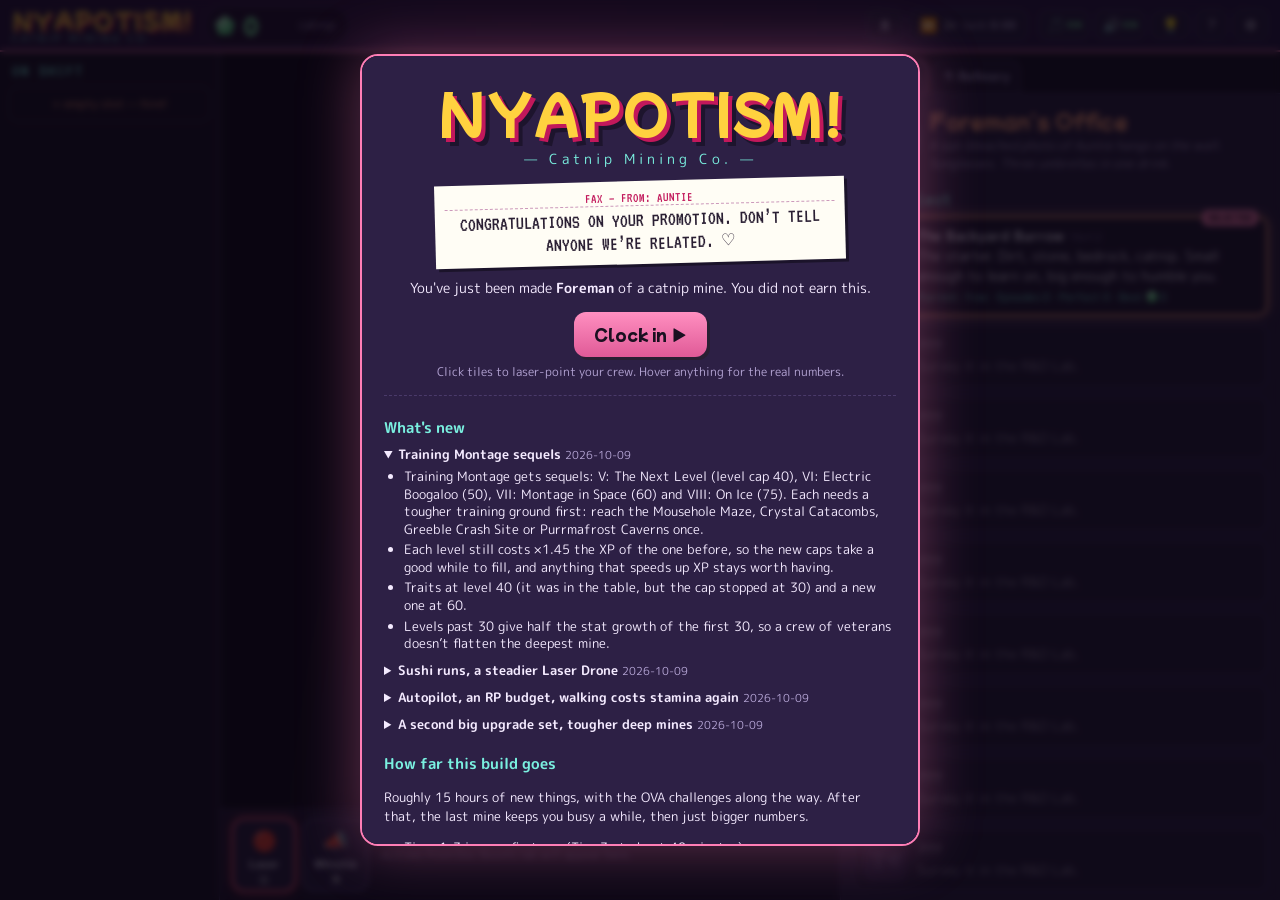
<file: index.html>
<!doctype html>
<html lang="en">
<head>
<meta charset="utf-8">
<meta name="viewport" content="width=device-width, initial-scale=1">
<title>NYAPOTISM! — Catnip Mining Co.</title>
<meta name="description" content="An 80s-anime idle game about catgirls who mine catnip. Mostly. Laser-point your crew, hire weirdos, and dig deeper.">
<!-- link previews (Discord, Bluesky, Twitter...): image URLs must be absolute -->
<meta property="og:type" content="website">
<meta property="og:site_name" content="NYAPOTISM!">
<meta property="og:title" content="NYAPOTISM! — Catnip Mining Co.">
<meta property="og:description" content="An 80s-anime idle game about catgirls who mine catnip. Mostly. Laser-point your crew, hire weirdos, and dig deeper.">
<meta property="og:url" content="https://varkarrus.github.io/NYAPOTISM/">
<meta property="og:image" content="https://varkarrus.github.io/NYAPOTISM/img/og.png">
<meta property="og:image:width" content="1200">
<meta property="og:image:height" content="630">
<meta property="og:image:alt" content="Three catgirls in hard hats in a pixel-art catnip mine, under the NYAPOTISM! logo">
<meta name="twitter:card" content="summary_large_image">
<meta name="theme-color" content="#ff7eb6">
<link rel="preconnect" href="https://fonts.googleapis.com">
<link rel="preconnect" href="https://fonts.gstatic.com" crossorigin>
<link href="https://fonts.googleapis.com/css2?family=M+PLUS+Rounded+1c:wght@400;700;800&family=Mochiy+Pop+One&family=VT323&display=swap" rel="stylesheet">
<link rel="stylesheet" href="css/style.css">
<link rel="icon" href="data:image/svg+xml,%3Csvg xmlns='http://www.w3.org/2000/svg' viewBox='0 0 32 32'%3E%3Cpath d='M6 12 L9 3 L14 9 L18 9 L23 3 L26 12 Q30 28 16 29 Q2 28 6 12Z' fill='%23ff9e7a'/%3E%3Ccircle cx='12' cy='17' r='2' fill='%232a1f33'/%3E%3Ccircle cx='20' cy='17' r='2' fill='%232a1f33'/%3E%3C/svg%3E">
</head>
<body>
<div id="app">
  <header id="top">
    <div class="logo"><span>NYAPOTISM!</span><small>Catnip Mining Co.</small></div>
    <div class="res" id="resCatnip" data-tip="catnip"><i class="nip big"></i><b id="catnip">0</b><span>catnip</span></div>
    <div class="res milk" id="resMilk" hidden data-tip="milk"><span class="yi">🥛</span><b id="milk">0</b><span>milk</span></div>
    <div class="res milk" id="resSushi" hidden data-tip="sushi"><span class="yi">🍣</span><b id="sushi">0</b><span>sushi</span></div>
    <div class="res milk" id="resCheese" hidden data-tip="cheese"><span class="yi">🧀</span><b id="cheese">0</b><span>cheese</span></div>
    <div class="res milk" id="resGreebles" hidden data-tip="greebles"><span class="yi">👾</span><b id="greebles">0</b><span>greebles</span></div>
    <div class="res yarn" id="resYarn" hidden data-tip="loom:km_catnip"><span class="yi">🧶</span><b id="yarn">0</b><span>yarn</span></div>
    <div class="ep" id="epTitle"></div>
    <div class="ctrl">
      <button id="btnPause" data-act="pause" title="Pause [Space]">⏸</button>
      <button id="btnFF" data-act="ff" data-tip="bank">⏩ <small>2×</small><span class="bk">bank <b id="bank">0:00</b></span></button>
      <span id="devSpeeds"></span>
      <button id="btnMusic" class="snd" data-act="cycle:music" data-tip="snd:music"></button>
      <button id="btnSfx" class="snd" data-act="cycle:sfx" data-tip="snd:sfx"></button>
      <a class="btnlink" href="https://github.com/varkarrus/NYAPOTISM/issues" target="_blank" rel="noopener" title="Suggestions &amp; bug reports">💡</a>
      <button data-act="help" title="How to play">?</button>
      <button data-act="settings" title="Settings">⚙</button>
    </div>
  </header>
  <aside id="crew">
    <div class="rail-h">ON SHIFT</div>
    <div id="crewList"></div>
  </aside>
  <main id="stage">
    <div id="hud"></div>
    <div id="mineWrap">
      <canvas id="mine"></canvas>
      <div id="overlay"></div>
      <div id="banner"></div>
      <div id="traitPop"></div>
      <div id="eyePip" title="Eyecatch! (click to skip)"><canvas width="640" height="360"></canvas><div class="eye-tag">EYECATCH</div></div>
    </div>
    <div id="toolbar">
      <div id="toolBtns"></div>
      <div id="actives"></div>
    </div>
  </main>
  <section id="hq">
    <nav id="tabs"></nav>
    <div id="panel"></div>
  </section>
</div>
<div id="novel"></div>
<div id="toasts"></div>
<div id="faxTray"></div>
<div id="tip"></div>
<div id="modal" hidden></div>

<script src="js/core/util.js"></script>
<script src="js/data/tiers.js"></script>
<script src="js/data/traits.js"></script>
<script src="js/data/content.js"></script>
<script src="js/data/upgrades.js"></script>
<script src="js/data/faxes.js"></script>
<script src="js/data/loom.js"></script>
<script src="js/data/events.js"></script>
<script src="js/data/ovas.js"></script>
<script src="js/sim/minegen.js"></script>
<script src="js/sim/catgirl.js"></script>
<script src="js/sim/episode.js"></script>
<script src="js/sim/mice.js"></script>
<script src="js/sim/greebles.js"></script>
<script src="js/sim/ice.js"></script>
<script src="js/sim/game.js"></script>
<script src="js/sim/bot.js"></script>
<script src="js/render/sprites.js"></script>
<script src="js/render/mineview.js"></script>
<script src="js/render/eyecatch.js"></script>
<script src="js/audio.js"></script>
<script src="js/ui/panels.js"></script>
<script src="js/ui/ui.js"></script>
<script src="js/ui/changelog.js"></script>
<script src="js/ui/devtools.js"></script>
<script src="js/build.js"></script>
<script src="js/main.js"></script>
</body>
</html>
</file>
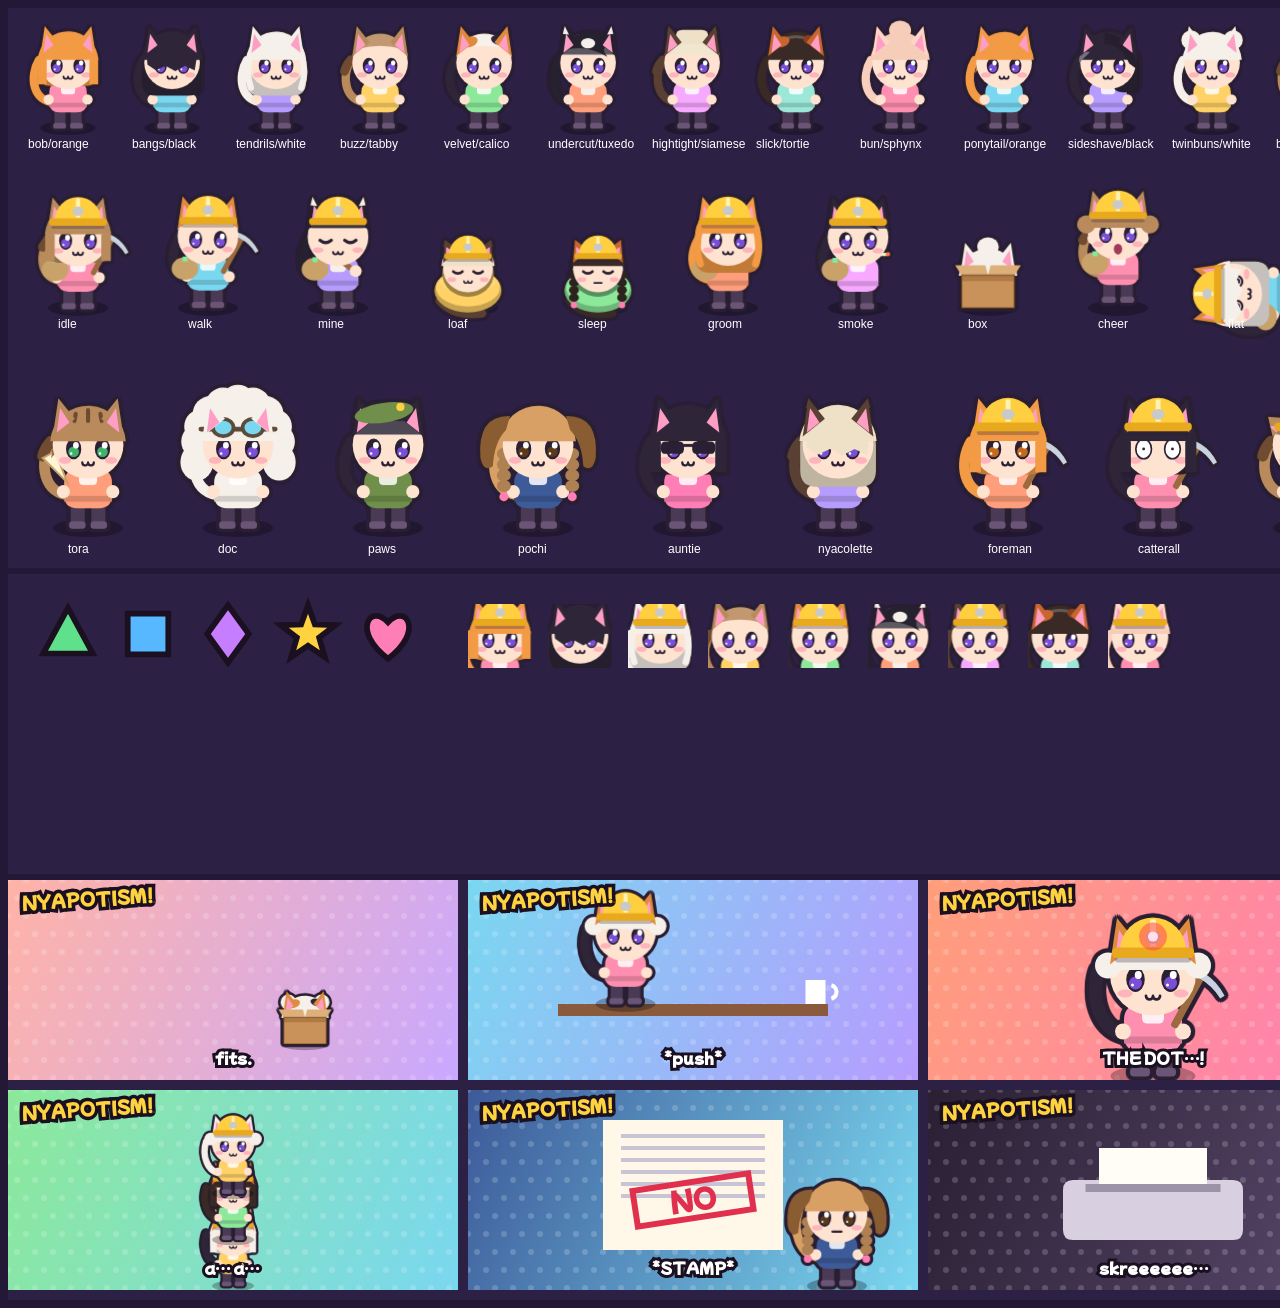
<file: tools/spritetest.html>
<!doctype html>
<html><head><meta charset="utf-8"><title>Sprite test</title>
<link href="https://fonts.googleapis.com/css2?family=M+PLUS+Rounded+1c:wght@400;700;800&family=Mochiy+Pop+One&family=VT323&display=swap" rel="stylesheet">
<style>body{background:#231836;color:#fff;font-family:sans-serif;margin:8px} canvas{background:#2d2045;display:block;margin:6px 0}</style></head>
<body>
<canvas id="a" width="1400" height="560"></canvas>
<canvas id="b" width="1400" height="300"></canvas>
<canvas id="c" width="1400" height="420"></canvas>
<script src="../js/core/util.js"></script><script src="../js/data/tiers.js"></script><script src="../js/data/traits.js"></script>
<script src="../js/data/content.js"></script><script src="../js/render/sprites.js"></script><script src="../js/render/eyecatch.js"></script>
<script>
const mode = new URLSearchParams(location.search).get('m') || 'all';
const a = document.getElementById('a').getContext('2d');
const hairs = ['bob','bangs','tendrils','buzz','velvet','undercut','hightight','slick','bun','ponytail','sideshave','twinbuns','braids'];
const furs = NYA.FUR_KEYS;
hairs.forEach((h,k)=>{ NYA.drawCatgirl(a, 60+k*104, 120, 110, {fur: furs[k%furs.length], hair:h, outfit: NYA.OUTFITS[k%8], hat:false}, {anim:'idle', t:0}); a.fillStyle='#fff'; a.font='12px sans-serif'; a.fillText(h+'/'+furs[k%furs.length], 20+k*104, 140); });
const poses = ['idle','walk','mine','loaf','sleep','groom','smoke','box','cheer','flat'];
poses.forEach((p,k)=>{ NYA.drawCatgirl(a, 70+k*130, 300, 120, {fur: furs[(k+3)%8], hair: hairs[(k*3)%13], outfit: NYA.OUTFITS[k%8], hat:true}, {anim:p, t:0.3, swing: p==='mine'?0.7:0, bag:2}); a.fillStyle='#fff'; a.fillText(p, 50+k*130, 320); });
['tora','doc','paws','pochi','auntie','nyacolette'].forEach((n,k)=>{ NYA.drawCatgirl(a, 80+k*150, 520, 140, NYA.npcLook(n), {anim:'idle', t:0, noPick:true}); a.fillStyle='#fff'; a.fillText(n, 60+k*150, 545); });
NYA.drawCatgirl(a, 1000, 520, 140, NYA.foremanLook, {anim:'idle', t:0}); a.fillText('foreman', 980, 545);
NYA.drawCatgirl(a, 1150, 520, 140, {fur:'black',hair:'bob',outfit:'#ff8fb1',hat:true}, {anim:'idle', t:0, eyes:'pin', mouth:'none'}); a.fillText('catterall', 1130, 545);
NYA.drawCatgirl(a, 1300, 520, 140, {fur:'tabby',hair:'undercut',outfit:'#7ad7f0',hat:true}, {anim:'walk', t:0, droop:1, eyes:'half', mouth:'flat'}); a.fillText('flopped', 1280, 545);
const b = document.getElementById('b').getContext('2d');
[1,2,3,4,5].forEach((q,k)=>{ const qi=NYA.qInfo(q); NYA.drawOreShape(b, qi.shape, 60+k*80, 60, 26, qi.color, '#1a1020'); });
// portrait
furs.forEach((f,k)=>{ const p = NYA.portrait('t'+k, {fur:f, hair:hairs[k], outfit:NYA.OUTFITS[k], hat:k%2===0}, 64); b.drawImage(p, 460+k*80, 30, 64, 64); });
const c = document.getElementById('c').getContext('2d');
const ids = NYA.EYECATCHERS.map(e=>e.id);
let fr = 0;
function eye(){ c.clearRect(0,0,1400,420); ids.slice(0,6).forEach((id,k)=>{ c.save(); c.translate((k%3)*460, Math.floor(k/3)*210); c.beginPath(); c.rect(0,0,450,200); c.clip(); NYA.drawEyecatch(c, 450, 200, id, fr%3, performance.now()/1000, {fur:'calico',hair:'twinbuns',outfit:'#ff8fb1',hat:true}); c.restore(); }); }
eye(); setInterval(()=>{fr++; eye();}, 1500);
</script></body></html>
</file>
<file: css/style.css>
/* NYAPOTISM! — 80s anime sunset palette: pastel pinks, teal, lavender, neon accents. */
:root {
  --railw: 220px; --hqw: 440px;
  --bg: #120b1c; --bg2: #1b1229; --panel: #231836; --panel2: #2d2045; --panel3: #382858;
  --line: #4a3a6a; --text: #f4eaff; --muted: #b3a3d3; --dim: #7d6c9e;
  --pink: #ff7eb6; --peach: #ff9e7a; --teal: #7af0e0; --lav: #b69cff; --gold: #ffd23f; --green: #7af0a0; --red: #ff5c7a; --blue: #57b8ff;
  --r: 10px;
  --disp: "Mochiy Pop One", "M PLUS Rounded 1c", system-ui, sans-serif;
  --body: "M PLUS Rounded 1c", system-ui, sans-serif;
  --dot: "VT323", ui-monospace, monospace;
}
* { box-sizing: border-box; }
[hidden] { display: none !important; }
html, body { margin: 0; height: 100%; background: var(--bg); color: var(--text); font-family: var(--body); font-size: 14px; overflow: hidden; }
button { font-family: inherit; color: inherit; cursor: pointer; }
kbd { font-family: var(--dot); font-size: 13px; background: rgba(255,255,255,.12); border-radius: 4px; padding: 0 4px; }
.nip { display: inline-block; width: 12px; height: 12px; vertical-align: -1px; margin-right: 2px;
  background: radial-gradient(circle at 35% 35%, #c8ffd9, #5fe08a 55%, #2f8f55); clip-path: polygon(50% 0, 100% 40%, 82% 100%, 18% 100%, 0 40%); }
.nip.big { width: 20px; height: 20px; }

#app { display: grid; height: 100vh; grid-template-columns: var(--railw) minmax(0, 1fr) var(--hqw); grid-template-rows: 52px minmax(0, 1fr);
  grid-template-areas: "top top top" "crew stage hq"; }

/* ---------- top bar ---------- */
#top { grid-area: top; display: flex; align-items: center; gap: 14px; padding: 0 12px;
  background: linear-gradient(90deg, #2a1640, #3a1a4a 40%, #2a1a48); border-bottom: 2px solid var(--pink); box-shadow: 0 2px 18px rgba(255,126,182,.25); }
.logo { display: flex; flex-direction: column; line-height: 1; }
.logo span { font-family: var(--disp); font-size: 22px; color: var(--gold); text-shadow: 2px 2px 0 #c2185b, 4px 4px 0 rgba(0,0,0,.35); letter-spacing: 1px; }
.logo small { font-size: 10px; color: var(--teal); letter-spacing: 3px; text-transform: uppercase; margin-top: 3px; }
.res { display: flex; align-items: center; gap: 6px; background: rgba(0,0,0,.25); border: 1px solid var(--line); border-radius: 999px; padding: 4px 14px 4px 8px; }
.res b { font-family: var(--disp); font-size: 20px; color: var(--green); min-width: 50px; }
.res span { color: var(--muted); font-size: 12px; }
.res.yarn b { color: var(--lav); }
.res.milk b { color: #fffaf0; }
.buy.milkbuy { background: linear-gradient(#ffffff, #cfe3ff); }
.res.bump { animation: bump .5s; }
@keyframes bump { 30% { transform: scale(1.12); box-shadow: 0 0 18px var(--green); } }
.ep { flex: 1; text-align: center; color: var(--muted); white-space: nowrap; overflow: hidden; text-overflow: ellipsis; }
.ep b { color: var(--peach); font-family: var(--disp); font-weight: 400; }
.ctrl { display: flex; gap: 6px; align-items: center; }
.ctrl button { background: var(--panel2); border: 1px solid var(--line); border-radius: 8px; padding: 5px 10px; font-size: 14px; }
.ctrl .btnlink { background: var(--panel2); border: 1px solid var(--line); border-radius: 8px; padding: 5px 10px; font-size: 14px; text-decoration: none; line-height: 1.2; }
.ctrl .btnlink:hover { border-color: var(--pink); }
.tc-suggest { text-align: center; margin: 8px 0 0; font-size: 13px; }
.tc-suggest a { color: var(--teal); }
.ctrl button.on { background: var(--pink); color: #1a1020; border-color: var(--pink); }
#btnFF { display: flex; align-items: center; gap: 6px; }
#btnFF .bk { font-size: 11px; color: var(--muted); }
#btnFF.on .bk { color: #1a1020; }
#devSpeeds button { padding: 4px 7px; font-size: 12px; }
.ctrl .snd { display: flex; align-items: center; gap: 3px; padding: 4px 7px; }
.ctrl .snd small { font-size: 9px; font-weight: 800; letter-spacing: .5px; color: var(--green); }
.ctrl .snd.m-unfocused small { color: var(--gold); }
.ctrl .snd.m-off { opacity: .6; } .ctrl .snd.m-off small { color: var(--red); }
.sndrow { display: flex; align-items: center; gap: 8px; flex-wrap: wrap; }
.sndname { width: 92px; font-weight: 800; }
.seg { display: flex; border: 1px solid var(--line); border-radius: 8px; overflow: hidden; }
.seg button { background: var(--panel); border: none; border-right: 1px solid var(--line); padding: 5px 9px; font-size: 12px; color: var(--muted); }
.seg button:last-child { border-right: none; }
.seg button.on { background: var(--pink); color: #1a1020; font-weight: 800; }
.sndrow input[type=range] { flex: 1; min-width: 90px; }

/* ---------- crew rail ---------- */
#crew { grid-area: crew; background: var(--bg2); border-right: 1px solid var(--line); overflow-y: auto; padding: 8px; }
.rail-h { font-family: var(--dot); font-size: 18px; color: var(--teal); letter-spacing: 2px; margin: 2px 4px 6px; }
.rail-cg { display: flex; gap: 8px; align-items: center; background: var(--panel); border: 1px solid var(--line); border-radius: var(--r); padding: 6px; margin-bottom: 6px; cursor: pointer; transition: transform .1s; }
.rail-cg:hover { transform: translateX(2px); border-color: var(--lav); }
.rail-cg.flopped { opacity: .7; filter: saturate(.6); }
.rp canvas { display: block; border-radius: 8px; background: linear-gradient(#3a2858, #2a1d42); }
.ri { flex: 1; min-width: 0; }
.rn { display: flex; justify-content: space-between; align-items: baseline; gap: 4px; font-weight: 800; white-space: nowrap; }
.rnn { overflow: hidden; text-overflow: ellipsis; min-width: 0; }
.rn .bag { flex: none; font-size: 10px; font-weight: 700; color: var(--muted); font-variant-numeric: tabular-nums; }
.rn .bag b { color: var(--green); } .rn .bag b.full { color: var(--gold); }
.rl { color: var(--gold); font-size: 11px; font-weight: 700; }
.sbar { position: relative; height: 10px; background: rgba(0,0,0,.4); border-radius: 5px; overflow: hidden; margin: 3px 0; }
.sbar .sf { height: 100%; transition: width .1s linear; }
.sf.hi { background: linear-gradient(90deg, #3fd48a, var(--green)); } .sf.mid { background: var(--gold); } .sf.lo { background: var(--red); }
.sbar .st { position: absolute; inset: 0; font-size: 9px; line-height: 10px; text-align: center; color: #fff; text-shadow: 0 0 2px #000; }
.rs { font-size: 11px; color: var(--muted); }
.rs .state { display: block; white-space: nowrap; overflow: hidden; text-overflow: ellipsis; }
.rail-res, .rail-empty { text-align: center; color: var(--muted); font-size: 12px; padding: 8px; border: 1px dashed var(--line); border-radius: var(--r); margin-bottom: 6px; }
.rail-empty { cursor: pointer; color: var(--peach); }

/* ---------- stage ---------- */
#stage { grid-area: stage; display: flex; flex-direction: column; min-width: 0; min-height: 0; background: radial-gradient(ellipse at 50% 120%, #3a1a4a 0%, var(--bg) 60%); }
#hud { display: flex; gap: 16px; padding: 6px 12px; font-size: 13px; color: var(--muted); flex-wrap: wrap; min-height: 30px; }
#hud b { color: var(--text); }
#hud .catt { color: #fff; background: #4a0a3a; padding: 0 8px; border-radius: 6px; letter-spacing: 3px; }
#hud .tuna { color: #1a1020; background: var(--blue); padding: 0 8px; border-radius: 6px; font-weight: 800; }
#mineWrap { position: relative; flex: 1; min-height: 0; overflow: hidden; }
#mineWrap canvas#mine { position: absolute; inset: 0; cursor: crosshair; touch-action: none; }
#mineWrap.targeting canvas#mine { cursor: cell; }
#mineWrap.mono canvas#mine { filter: grayscale(1) contrast(1.15); transition: filter .2s; }
#tileinfo { position: absolute; left: 8px; top: 6px; background: rgba(18,11,28,.85); border: 1px solid var(--line); border-radius: 8px; padding: 3px 8px; font-size: 12px; color: var(--muted); pointer-events: none; }
#tileinfo b { color: var(--text); }
#tip-ctx { position: absolute; right: 10px; bottom: 10px; max-width: 300px; background: rgba(255,210,63,.95); color: #2a1020; font-weight: 700; font-size: 12.5px; border-radius: 12px; padding: 8px 12px; box-shadow: 3px 3px 0 #c2185b; animation: slidein .3s; cursor: pointer; }
#tip-ctx small { display: block; font-weight: 400; opacity: .7; }
#hint { position: absolute; left: 50%; bottom: 10px; transform: translateX(-50%); background: rgba(0,0,0,.75); border: 1px solid var(--gold); color: var(--gold); padding: 6px 14px; border-radius: 999px; font-size: 13px; pointer-events: none; }

/* toolbar */
#toolbar { display: flex; gap: 10px; align-items: center; padding: 8px 12px; background: linear-gradient(0deg, #1f1430, #251a38); border-top: 1px solid var(--line); min-height: 78px; }
#toolBtns { display: flex; gap: 6px; }
.tool { display: flex; flex-direction: column; align-items: center; gap: 1px; background: var(--panel2); border: 2px solid var(--line); border-radius: 12px; padding: 5px 10px; font-size: 20px; min-width: 64px; }
.tool span { font-size: 11px; font-weight: 700; }
.tool kbd { font-size: 11px; }
.tool.on { border-color: var(--red); box-shadow: 0 0 12px rgba(255,59,92,.5); }
#actives { display: flex; gap: 8px; flex: 1; overflow-x: auto; padding: 2px; }
.noact { color: var(--dim); font-size: 12px; align-self: center; }
.act { position: relative; width: 64px; height: 64px; border-radius: 14px; border: 2px solid var(--line); background: var(--panel2); padding: 0; flex: none; overflow: hidden; }
.act .ring { position: absolute; inset: 0; background: conic-gradient(rgba(122,240,224,.35) var(--p, 360deg), rgba(0,0,0,.55) 0); }
.act .ic { position: relative; font-size: 26px; line-height: 44px; }
.act kbd { position: absolute; top: 2px; left: 3px; font-size: 11px; }
.act .ch { position: absolute; top: 1px; right: 4px; font-family: var(--disp); font-weight: 400; font-size: 12px; color: var(--gold); text-shadow: 0 0 3px #000; }
.act .an { position: absolute; bottom: 2px; left: 0; right: 0; font-size: 9px; font-weight: 800; white-space: nowrap; overflow: hidden; text-overflow: ellipsis; padding: 0 2px; }
.act .auto { position: absolute; bottom: 13px; right: 2px; font-size: 8px; font-style: normal; background: var(--teal); color: #1a1020; border-radius: 3px; padding: 0 2px; font-weight: 800; }
.act.ready { border-color: var(--teal); box-shadow: 0 0 10px rgba(122,240,224,.35); }
.act.cool .ic { filter: grayscale(1); opacity: .5; }
.act.on { border-color: var(--gold); box-shadow: 0 0 14px var(--gold); }

/* ---------- HQ ---------- */
#hq { grid-area: hq; display: flex; flex-direction: column; min-height: 0; background: var(--bg2); border-left: 1px solid var(--line); }
#tabs { display: flex; flex-wrap: wrap; gap: 4px; padding: 8px 8px 0; border-bottom: 1px solid var(--line); background: #1a1128; }
.tab { position: relative; background: var(--panel); border: 1px solid var(--line); border-bottom: none; border-radius: 10px 10px 0 0; padding: 7px 10px; font-size: 12.5px; font-weight: 700; color: var(--muted); }
.tab.on { background: var(--panel2); color: var(--text); border-color: var(--pink); box-shadow: 0 -2px 10px rgba(255,126,182,.2); }
.newdot { position: absolute; top: -7px; right: -4px; font-style: normal; font-size: 9px; background: var(--red); color: #fff; border-radius: 6px; padding: 1px 4px; animation: pulse 1s infinite; }
@keyframes pulse { 50% { transform: scale(1.15); } }
#panel { flex: 1; overflow-y: auto; padding: 12px; background: var(--panel2); }
.phead { display: flex; gap: 12px; align-items: center; margin-bottom: 10px; }
.phead h2 { margin: 0; font-family: var(--disp); font-weight: 400; font-size: 20px; color: var(--peach); }
.quip { margin: 2px 0 0; color: var(--muted); font-size: 12.5px; font-style: italic; }
.npc canvas { border-radius: 50%; background: radial-gradient(circle at 50% 30%, #4a3478, #2a1d42); border: 2px solid var(--lav); display: block; }
.npc.small canvas { border-width: 1px; }
h3.sec { font-family: var(--dot); font-weight: 400; font-size: 20px; color: var(--teal); margin: 16px 0 6px; letter-spacing: 1px; border-bottom: 1px dashed var(--line); }
h3.sec small { font-family: var(--body); font-size: 11px; color: var(--muted); letter-spacing: 0; }
.grid { display: grid; grid-template-columns: repeat(2, minmax(0, 1fr)); gap: 8px; }
.card { background: var(--panel); border: 1px solid var(--line); border-radius: var(--r); padding: 8px 9px; display: flex; flex-direction: column; gap: 4px; position: relative; }
.card .nm { font-weight: 800; font-size: 13px; }
.card .lv { float: right; font-size: 11px; color: var(--gold); background: rgba(0,0,0,.3); border-radius: 6px; padding: 0 5px; }
.card .lv.done { color: var(--green); }
.card .desc { font-size: 11.5px; color: var(--muted); line-height: 1.3; flex: 1; }
.card .fx { font-size: 11px; color: var(--teal); }
.card .fx b { color: var(--green); font-weight: 700; }
.buy { background: linear-gradient(#ff8fc0, #e05a97); border: none; border-radius: 8px; padding: 5px 8px; font-weight: 800; color: #1a1020; font-size: 13px; }
.buy:disabled { background: #3a2c50; color: var(--dim); cursor: default; }
.buy small { font-weight: 700; opacity: .8; }
.card.afford { border-color: var(--pink); box-shadow: 0 0 0 1px rgba(255,126,182,.25) inset; }
.card.max { opacity: .6; }
.card.locked { opacity: .7; }
.card.researching { border-color: var(--gold); }
.card.bought { animation: bought .45s; }
@keyframes bought { 30% { transform: scale(1.04); box-shadow: 0 0 18px var(--pink); } }
.req { font-size: 11px; color: var(--peach); }
.rbar { position: relative; height: 18px; background: rgba(0,0,0,.4); border-radius: 6px; overflow: hidden; }
.rbar > div { height: 100%; background: repeating-linear-gradient(45deg, var(--gold), var(--gold) 6px, #e8a91f 6px, #e8a91f 12px); animation: stripes 1s linear infinite; background-size: 17px 17px; }
@keyframes stripes { to { background-position: 17px 0; } }
.rbar span { position: absolute; inset: 0; font-size: 10.5px; line-height: 18px; text-align: center; color: #1a1020; font-weight: 800; }
.card.teaser { align-items: center; justify-content: center; color: var(--dim); font-family: var(--disp); border-style: dashed; min-height: 70px; }
.card.teaser small { font-family: var(--body); font-size: 11px; }
.note, .mini { font-size: 12px; color: var(--muted); margin: 6px 0; }
.note { background: var(--panel); border-left: 3px solid var(--teal); padding: 6px 8px; border-radius: 6px; }

/* office */
.mines { display: flex; flex-direction: column; gap: 8px; }
.mine { display: flex; gap: 10px; align-items: center; background: var(--panel); border: 2px solid var(--line); border-radius: var(--r); padding: 8px; cursor: pointer; position: relative; }
.mine:hover { border-color: var(--acc, var(--lav)); }
.mine.sel { border-color: var(--acc, var(--pink)); box-shadow: 0 0 14px color-mix(in srgb, var(--acc, #ff7eb6) 40%, transparent); }
.mine.locked { opacity: .5; cursor: default; }
.mt { font-family: var(--disp); font-size: 18px; width: 44px; height: 44px; border-radius: 10px; display: grid; place-items: center; background: var(--acc, var(--panel3)); color: #1a1020; flex: none; }
.mine.locked .mt { background: var(--panel3); color: var(--dim); }
.mi { flex: 1; } .mi b { font-size: 14px; } .sz { font-size: 11px; color: var(--dim); }
.ms { font-size: 11px; color: var(--teal); margin-top: 3px; }
.selbadge { position: absolute; top: -8px; right: 8px; background: var(--pink); color: #1a1020; font-size: 9px; font-weight: 800; padding: 1px 6px; border-radius: 6px; }
.ova-box { display: flex; gap: 12px; background: linear-gradient(135deg, #4a2340, #2a1d4a); border: 2px solid var(--pink); border-radius: 14px; padding: 12px; margin-bottom: 8px; box-shadow: 0 0 22px rgba(255,126,182,.3); }
.ova-box h3 { margin: 0 0 4px; font-family: var(--disp); font-weight: 400; color: var(--pink); } .ova-box h3 small { font-family: var(--body); color: var(--muted); font-size: 12px; }
.ova-box p { margin: 4px 0; font-size: 13px; }
.ova-tape { font-size: 34px; }
.tapes { display: grid; grid-template-columns: repeat(auto-fill, minmax(230px, 1fr)); gap: 8px; margin-bottom: 8px; }
.tape { background: var(--panel2); border: 1px solid var(--line); border-left: 6px solid var(--pink); border-radius: 10px; padding: 8px 10px; font-size: 12px; }
.tape.locked { opacity: .55; border-left-color: var(--line); }
.tape.done { border-left-color: var(--gold); }
.tape-t { font-family: var(--disp); font-size: 15px; color: var(--peach); margin-bottom: 2px; }
.tape ul { margin: 6px 0; padding-left: 4px; list-style: none; } .tape li { margin-bottom: 3px; line-height: 1.3; } .tape li small { color: var(--muted); }
.tape li.got { color: var(--green); } .tape li.next { color: var(--text); } .tape li:not(.got):not(.next) { color: var(--muted); }
.tape button.big { width: 100%; font-size: 13px; padding: 7px 10px; }
.ovatag { background: var(--pink); color: #1a1020; border-radius: 6px; padding: 0 6px; font-size: 12px; font-weight: 800; }
.skein-box { display: flex; gap: 12px; background: linear-gradient(135deg, #3a2a6a, #2a1d4a); border: 2px solid var(--lav); border-radius: 14px; padding: 12px; margin-bottom: 8px; box-shadow: 0 0 22px rgba(182,156,255,.3); }
.skein-box h3 { margin: 0 0 4px; font-family: var(--disp); font-weight: 400; color: var(--lav); }
.skein-box p { margin: 0 0 6px; font-size: 12px; color: var(--muted); }
.skein-orb { width: 64px; height: 64px; flex: none; border-radius: 50%; background: repeating-conic-gradient(from 0deg, #c9a8ff 0 12deg, #7af0e0 12deg 24deg); animation: spin 4s linear infinite; box-shadow: 0 0 20px #c9a8ff; }
@keyframes spin { to { transform: rotate(360deg); } }
.yarnline { margin: 6px 0; } .yarnline b { font-family: var(--disp); font-size: 20px; color: var(--lav); font-weight: 400; }
.faxgrid { display: grid; grid-template-columns: repeat(10, 1fr); gap: 4px; }
.fx-tile { aspect-ratio: 1; display: grid; place-items: center; background: var(--panel); border: 1px solid var(--line); border-radius: 6px; color: var(--dim); font-size: 14px; }
.fx-tile.have { background: #fffdf2; border-color: var(--gold); }
.fx-tile.hidden { color: var(--lav); cursor: pointer; }
.gallery { display: grid; grid-template-columns: repeat(3, 1fr); gap: 6px; }
.gal { background: var(--panel); border: 1px solid var(--line); border-radius: 8px; padding: 6px; font-size: 11px; text-align: center; color: var(--dim); }
.gal.have { color: var(--text); cursor: pointer; border-color: var(--teal); }
.gal.rare.have { border-color: var(--gold); color: var(--gold); }
.tbl { width: 100%; border-collapse: collapse; font-size: 12px; } .tbl td, .tbl th { padding: 3px 6px; border-bottom: 1px solid var(--line); text-align: left; }
.stats { display: grid; grid-template-columns: 1fr 1fr; gap: 3px 12px; font-size: 12px; color: var(--muted); }
.stats b { color: var(--text); float: right; }

/* tanuki */
.tan-offer { display: flex; gap: 12px; background: linear-gradient(135deg, #3a2a1a, #2a1d2a); border: 2px solid #c9a26a; border-radius: 14px; padding: 10px; margin-bottom: 8px; }
.tan-ic { font-size: 40px; flex: none; }
.tan-i { flex: 1; display: flex; flex-direction: column; gap: 4px; }
.tan-n { font-family: var(--disp); color: #ffd9a0; font-size: 16px; }
.tan-t { font-size: 12px; color: var(--peach); }
.mine.evq { border-color: #c9a26a; } .mine.evq .mt { background: #3a2a1a; font-size: 24px; }
.evname { color: var(--gold); }

/* refinery */
.formula { background: #120b1c; border: 1px solid var(--teal); border-radius: 8px; padding: 8px; font-family: var(--dot); font-size: 17px; color: var(--teal); margin-bottom: 8px; line-height: 1.15; }
.formula b { color: var(--gold); font-weight: 400; }
.blend { margin-top: 10px; background: linear-gradient(135deg, #4a2a2a, #3a1a3a); border: 2px solid var(--peach); border-radius: 12px; padding: 10px; }
.blend h3 { margin: 0 0 4px; font-family: var(--disp); font-weight: 400; color: var(--peach); font-size: 16px; }
.blend p { margin: 4px 0; font-size: 12.5px; }
.blend.active { animation: simmer 2s infinite; }
@keyframes simmer { 50% { box-shadow: 0 0 18px rgba(255,158,122,.5); } }

/* barracks */
.hire { display: flex; gap: 12px; align-items: center; margin-bottom: 10px; }
.hire p { margin: 0 0 6px; font-size: 12.5px; }
.poster { width: 92px; height: 92px; flex: none; border-radius: 6px; background: #fff3d6; color: #c2185b; font-family: var(--disp); text-align: center; display: grid; place-items: center; font-size: 15px; transform: rotate(-3deg); box-shadow: 3px 3px 0 rgba(0,0,0,.4); line-height: 1.1; }
.poster small { font-family: var(--body); font-size: 10px; color: #6a4a6a; }
.board { display: grid; grid-template-columns: repeat(3, minmax(0, 1fr)); gap: 8px; margin-bottom: 4px; }
.app { background: var(--panel2); border: 1px solid var(--line); border-radius: 10px; padding: 8px; display: flex; flex-direction: column; align-items: center; text-align: center; gap: 3px; font-size: 12px; }
.app .por { width: 56px; height: 56px; }
.app .blurb { font-size: 11px; color: var(--muted); font-style: italic; }
.app button.big { margin-top: auto; padding: 6px 10px; font-size: 13px; width: 100%; }
.app.empty { justify-content: center; border-style: dashed; color: var(--muted); }
.app-wait { font-size: 26px; opacity: .6; }
.app-star { font-size: 11px; font-weight: 800; color: var(--gold); }
.apt-q { color: var(--muted); }
.cg { display: flex; gap: 8px; background: var(--panel); border: 1px solid var(--line); border-radius: var(--r); padding: 8px; margin-bottom: 6px; }
.cg.reserve { opacity: .85; border-style: dashed; }
.por canvas { border-radius: 10px; background: linear-gradient(#3a2858, #2a1d42); display: block; }
.cgi { flex: 1; min-width: 0; }
.cgn { font-weight: 800; } .cgn small { color: var(--dim); font-weight: 400; }
.cgl { font-size: 11px; color: var(--muted); }
.cap { color: var(--red); }
.apt { font-family: var(--disp); font-size: 11px; padding: 0 5px; border-radius: 5px; background: var(--panel3); }
.apt-S { background: var(--gold); color: #1a1020; } .apt-A { background: var(--pink); color: #1a1020; } .apt-B { background: var(--blue); color: #1a1020; }
.xpbar { height: 5px; background: rgba(0,0,0,.4); border-radius: 3px; overflow: hidden; margin: 3px 0; }
.xpbar div { height: 100%; background: linear-gradient(90deg, var(--lav), var(--pink)); }
.traits { display: flex; flex-wrap: wrap; gap: 3px; margin: 3px 0; }
.trait { font-size: 10.5px; padding: 1px 6px; border-radius: 6px; border: 1px solid; font-weight: 700; }
.trait.pos { border-color: var(--green); color: var(--green); } .trait.neg { border-color: var(--red); color: var(--red); } .trait.mixed { border-color: var(--gold); color: var(--gold); }
.trait.r-legendary { background: linear-gradient(90deg, rgba(255,210,63,.3), rgba(255,126,182,.3)); color: var(--gold); border-color: var(--gold); }
.trait.r-rare { box-shadow: 0 0 6px rgba(87,184,255,.6); }
.traits .none { font-size: 10.5px; color: var(--dim); }
.blurb { font-size: 11px; color: var(--dim); font-style: italic; }
.statrow { display: flex; flex-wrap: wrap; gap: 2px 8px; font-size: 10.5px; color: var(--muted); margin-top: 3px; }
.statrow span { cursor: help; } .statrow b { color: var(--text); }
.cga { display: flex; flex-direction: column; gap: 4px; }
.cga button { background: var(--panel3); border: 1px solid var(--line); border-radius: 6px; padding: 3px 8px; font-size: 11px; }
.cga button.ghost { background: transparent; color: var(--dim); }

/* lab */
.researching { background: var(--panel); border: 1px solid var(--gold); border-radius: 8px; padding: 6px 8px; margin-bottom: 8px; font-size: 12.5px; }
.researching .rbar { margin-top: 4px; }
.warhead { display: flex; gap: 10px; align-items: center; background: #1a1128; border: 1px dashed var(--peach); border-radius: 10px; padding: 6px; font-size: 12px; color: var(--muted); }
.warhead b { color: var(--peach); } .warhead canvas { flex: none; }

/* pochi */
.boot { background: #0a1a2a; border: 2px solid #3a6aa9; border-radius: 6px; padding: 8px; font-family: var(--dot); color: #9fd0ff; }
.bt { font-size: 17px; margin-bottom: 6px; }
.mem { display: flex; gap: 2px; height: 26px; }
.blk { display: grid; place-items: center; background: #3d5a99; color: #fff; font-size: 15px; border: 1px solid #9fd0ff; min-width: 18px; }
.blk.free { background: repeating-linear-gradient(90deg, #0a1a2a, #0a1a2a 4px, #13283f 4px, #13283f 8px); color: #5f8ab9; }
.blk.o-repeat { background: #2f8f55; } .blk.o-cast_blunt { background: #5fae4a; } .blk.o-cast_bomb { background: #7a5a8a; } .blk.o-cast_tuna { background: #2b6fae; } .blk.o-auto_hire { background: #b8860b; }
.tiny { font-size: 11px; padding: 2px 8px; margin-top: 6px; background: transparent; border: 1px solid #3a6aa9; color: #9fd0ff; border-radius: 4px; font-family: var(--dot); }
.orders { display: grid; grid-template-columns: 1fr 1fr; gap: 6px; margin-bottom: 8px; }
.order { background: #fffdf2; color: #3a2a3a; border-radius: 4px; padding: 7px; cursor: pointer; position: relative; box-shadow: 2px 2px 0 rgba(0,0,0,.35); min-height: 74px; }
.order .oname { font-weight: 800; font-size: 12px; } .order .rp { float: right; font-family: var(--dot); font-size: 15px; color: #3d5a99; }
.order .desc { font-size: 10.5px; color: #6a5a6a; }
.order .stampz { position: absolute; bottom: 4px; right: 6px; font-family: var(--disp); font-size: 11px; color: #9a8a9a; }
.order.run .stampz { color: #2f8f55; border: 2px solid #2f8f55; padding: 0 4px; transform: rotate(-8deg); }
.order.pending .stampz { color: #e0304e; border: 2px solid #e0304e; padding: 0 4px; transform: rotate(-8deg); }
.order.locked { background: var(--panel); color: var(--dim); cursor: default; box-shadow: none; }

/* loom */
.sweater { background: linear-gradient(#5a2a4a, #3a1d4a); border-radius: 18px; padding: 10px; border: 2px solid var(--lav); }
.sw-title { font-family: var(--disp); color: var(--lav); text-align: center; margin-bottom: 8px; }
.sw-done { color: var(--gold); font-size: 0.8em; margin-left: 6px; }
.sweater + .sweater { margin-top: 10px; }
.swgrid { display: grid; grid-template-columns: 62px repeat(5, minmax(0, 1fr)); gap: 4px; }
.rowlab, .collab { font-size: 9.5px; color: var(--muted); display: grid; place-items: center; text-align: center; font-weight: 800; }
.rowlab.done, .collab.done { color: var(--gold); }
.knot { background: repeating-linear-gradient(135deg, #3a2858 0 5px, #33224f 5px 10px); border: 1px solid var(--line); border-radius: 8px; padding: 4px; min-height: 66px; cursor: pointer; display: flex; flex-direction: column; justify-content: space-between; }
.knot .kn { font-size: 10px; font-weight: 800; line-height: 1.1; }
.knot .kl { font-size: 10px; color: var(--green); } .knot .kc { font-size: 10.5px; color: var(--lav); font-weight: 800; }
.knot.afford { border-color: var(--lav); box-shadow: 0 0 10px rgba(182,156,255,.45); }
.knot.owned { background: repeating-linear-gradient(135deg, #ff7eb6 0 5px, #ff9ec4 5px 10px); color: #2a1020; }
.knot.owned .kc { color: #3a1d4a; } .knot.owned .kl { color: #1a5a2a; }
.knot.max { opacity: .9; }
.yarnc { color: var(--lav); font-style: normal; }

/* ---------- overlay (pack-up) ---------- */
#overlay { position: absolute; inset: 0; display: none; align-items: center; justify-content: center; background: rgba(12,6,20,.6); backdrop-filter: blur(2px); }
#overlay.show { display: flex; }
#overlay > div { display: none; }
#overlay.stage-tally .ov-tally, #overlay.stage-mini .ov-tally { display: block; }
#overlay.stage-prev .ov-prev { display: block; }
#overlay.stage-mini { background: transparent; backdrop-filter: none; align-items: flex-end; }
#overlay.stage-mini .ov-tally { transform: scale(.75); transform-origin: bottom; }
#overlay.stage-mini .ov-tally .ov-tora, #overlay.stage-mini .ov-crew { display: none; }
#overlay.stage-mini.stage-await .ov-prev { display: block; position: absolute; bottom: 8px; }
.ov-prev .await { display: none; margin-top: 12px; }
#overlay.stage-await .ov-prev .await { display: block; }
.ov-tally { width: min(560px, 92%); background: linear-gradient(160deg, #fff6ea, #ffe3ef); color: #2a1f33; border-radius: 16px; padding: 14px 18px; box-shadow: 6px 6px 0 #c2185b, 0 0 40px rgba(255,126,182,.4); animation: slidein .35s ease-out; }
@keyframes slidein { from { transform: translateY(30px) rotate(-2deg); opacity: 0; } }
.ov-ep { font-family: var(--dot); font-size: 20px; color: #c2185b; letter-spacing: 2px; }
.ov-ep small { color: #7b3fb5; }
.ov-title { font-family: var(--disp); font-size: 21px; line-height: 1.2; margin: 2px 0 8px; }
.ov-stamps { display: flex; gap: 12px; align-items: center; margin-bottom: 6px; }
.rank { font-family: var(--disp); font-size: 40px; width: 62px; height: 62px; display: grid; place-items: center; border-radius: 50%; border: 4px solid; transform: rotate(-12deg); animation: stamp .4s ease-out; }
.r-S { color: var(--gold); border-color: var(--gold); background: #2a1f33; text-shadow: 0 0 10px var(--gold); }
.r-A { color: #c2185b; border-color: #c2185b; } .r-B { color: #2b6fae; border-color: #2b6fae; } .r-C { color: #2f8f55; border-color: #2f8f55; } .r-D { color: #7a6a8a; border-color: #7a6a8a; }
@keyframes stamp { from { transform: scale(2.4) rotate(-30deg); opacity: 0; } 70% { transform: scale(.9) rotate(-10deg); } }
.perfect { font-family: var(--disp); font-size: 26px; color: #fff; background: linear-gradient(90deg, #ff7eb6, #ffd23f); padding: 4px 14px; border-radius: 8px; transform: rotate(-4deg); box-shadow: 3px 3px 0 #2a1f33; animation: stamp .5s .15s ease-out both; }
.pct { font-family: var(--disp); color: #7b3fb5; }
.ov-ore { display: flex; flex-wrap: wrap; gap: 8px; margin: 4px 0; font-weight: 800; }
.qi { display: inline-flex; align-items: center; gap: 2px; } .qshape { width: 18px; height: 18px; }
.ov-math { font-family: var(--dot); font-size: 18px; color: #4a3a5a; background: rgba(42,31,51,.07); border-radius: 6px; padding: 4px 8px; }
.ov-math .gain { font-family: var(--disp); color: #1f8a4c; font-size: 20px; font-weight: 400; }
.ov-math .pc { color: #c2185b; font-weight: 400; }
.ov-extra { font-size: 12px; color: #7b3fb5; margin-top: 3px; }
.ov-crew { display: flex; flex-wrap: wrap; gap: 4px 12px; font-size: 12px; margin: 6px 0; color: #4a3a5a; }
.lvup { color: #c2185b; font-style: normal; font-weight: 800; }
.ov-tora { display: flex; align-items: center; gap: 10px; }
.ov-tora .npc canvas { width: 52px; height: 52px; }
.bubble { position: relative; background: #fff; border: 2px solid #2a1f33; border-radius: 12px; padding: 6px 10px; font-weight: 700; font-size: 13px; }
#eyePip { position: absolute; left: 10px; bottom: 10px; width: clamp(200px, 36%, 420px); aspect-ratio: 16 / 9; z-index: 7; display: none; cursor: pointer;
  border-radius: 10px; overflow: hidden; box-shadow: 0 0 0 3px #fff, 0 0 0 6px #c2185b, 0 8px 28px rgba(0,0,0,.6); transform-origin: bottom left; }
#eyePip.show { display: block; animation: pipin .35s ease-out; }
#eyePip.out { animation: pipout .3s ease-in forwards; }
#eyePip canvas { width: 100%; height: 100%; display: block; }
#eyePip .eye-tag { position: absolute; right: 6px; top: 5px; font-family: var(--dot); font-size: 13px; color: #fff; background: rgba(0,0,0,.45); padding: 0 5px; border-radius: 4px; letter-spacing: 1px; }
@keyframes pipin { from { transform: scale(.2) rotate(-6deg); opacity: 0; } 70% { transform: scale(1.04) rotate(1deg); } }
@keyframes pipout { to { transform: scale(.2) rotate(6deg); opacity: 0; } }
.ov-prev { text-align: center; padding: 20px; }
.ov-prev .nt { font-family: var(--dot); font-size: 26px; color: var(--teal); letter-spacing: 3px; }
.ov-prev .nt b { font-family: var(--disp); color: var(--gold); font-weight: 400; }
.ov-prev .nl { font-family: var(--disp); font-size: 22px; max-width: 640px; margin: 8px auto; text-shadow: 3px 3px 0 #c2185b; }
.ov-prev .cd { font-size: 12px; color: var(--muted); margin-top: 6px; }

/* banner */
#banner { position: absolute; left: 0; right: 0; top: 30%; display: none; justify-content: center; pointer-events: none; }
#banner.show { display: flex; }
.bn { text-align: center; animation: bannerin 2.2s ease-out forwards; padding: 10px 40px; transform: skewX(-8deg); }
.bn .bt { font-family: var(--disp); font-size: clamp(28px, 5vw, 58px); color: #fff; text-shadow: 4px 4px 0 #c2185b, 0 0 30px rgba(255,126,182,.7); letter-spacing: 2px; }
.bn .bs { font-size: 15px; font-weight: 800; color: #fff; text-shadow: 0 0 6px #000; }
.bn-pink { background: linear-gradient(90deg, transparent, rgba(255,126,182,.85) 15%, rgba(255,126,182,.85) 85%, transparent); }
.bn-gold { background: linear-gradient(90deg, transparent, rgba(255,210,63,.85) 15%, rgba(255,158,122,.85) 85%, transparent); }
.bn-gold .bt { text-shadow: 4px 4px 0 #a0522d, 0 0 30px #fff; }
.bn-blue { background: linear-gradient(90deg, transparent, rgba(87,184,255,.85) 15%, rgba(122,240,224,.85) 85%, transparent); }
.bn-mono { background: linear-gradient(90deg, transparent, rgba(255,255,255,.85) 15%, rgba(201,168,255,.85) 85%, transparent); }
.bn-mono .bt { color: #2a1f33; text-shadow: 3px 3px 0 #c9a8ff; }
.bn-dark { background: linear-gradient(90deg, transparent, rgba(20,0,20,.92) 15%, rgba(20,0,20,.92) 85%, transparent); }
.bn-dark .bt { letter-spacing: 18px; text-shadow: none; color: #e0e0e0; }
@keyframes bannerin { 0% { transform: skewX(-8deg) translateX(-110%); } 15% { transform: skewX(-8deg) translateX(0); } 85% { opacity: 1; transform: skewX(-8deg) translateX(0); } 100% { opacity: 0; transform: skewX(-8deg) translateX(40%); } }

/* montage */
.montage { position: absolute; left: 0; right: 0; bottom: 6%; display: flex; flex-direction: column; align-items: center; pointer-events: none; }
.mt-row { display: flex; gap: 8px; } .mt-row canvas { animation: pushup .35s infinite alternate; }
@keyframes pushup { to { transform: translateY(-14px); } }
.mt-cap { font-family: var(--dot); font-size: 20px; color: var(--gold); text-shadow: 0 0 6px #000; }

/* trait card */
#traitPop { position: absolute; left: 50%; top: 8%; transform: translateX(-50%); display: none; perspective: 900px; z-index: 5; }
#traitPop.show { display: block; }
.tcard { width: 230px; height: 300px; cursor: pointer; }
.tc-inner { position: relative; width: 100%; height: 100%; transform-style: preserve-3d; animation: flip .7s .1s ease-out both; }
@keyframes flip { from { transform: rotateY(180deg) scale(.6); } 60% { transform: rotateY(-12deg) scale(1.05); } to { transform: rotateY(0) scale(1); } }
.tc-back, .tc-front { position: absolute; inset: 0; backface-visibility: hidden; border-radius: 16px; }
.tc-back { transform: rotateY(180deg); background: repeating-linear-gradient(45deg, #3a2858 0 10px, #2a1d42 10px 20px); border: 3px solid var(--rc); display: grid; place-items: center; font-family: var(--disp); font-size: 60px; color: var(--rc); }
.tc-front { background: linear-gradient(170deg, #2d2045, #1b1229); border: 3px solid var(--rc); box-shadow: 0 0 30px var(--rc); padding: 10px; text-align: center; display: flex; flex-direction: column; align-items: center; gap: 3px; }
.r-legendary .tc-front { background: linear-gradient(170deg, #4a3a1a, #3a1a3a 60%, #1b1229); animation: legend 1.5s infinite; }
@keyframes legend { 50% { box-shadow: 0 0 50px var(--gold), 0 0 90px var(--pink); } }
.tc-top { font-family: var(--disp); color: var(--rc); font-size: 16px; } .tc-top small { font-family: var(--body); color: var(--muted); font-size: 11px; }
.tc-por canvas { border-radius: 50%; border: 2px solid var(--rc); }
.tc-who { font-size: 12px; color: var(--muted); }
.tc-name { font-family: var(--disp); font-size: 20px; color: #fff; line-height: 1.1; }
.tc-rar { font-size: 11px; color: var(--rc); font-weight: 800; }
.k-neg .tc-rar::after { content: ' ☹'; } .k-mixed .tc-rar::after { content: ' ⚖'; }
.tc-desc { font-size: 12.5px; font-weight: 700; }
.tc-flav { font-size: 11px; color: var(--muted); font-style: italic; }
.tc-mine { font-size: 10px; color: var(--teal); margin-top: auto; }

/* ---------- notifications ---------- */
#novel { position: fixed; top: 92px; left: calc(var(--railw) + (100vw - var(--railw) - var(--hqw)) / 2); transform: translateX(-50%); display: flex; flex-direction: column; gap: 6px; align-items: center; pointer-events: none; z-index: 40; }
.novel { background: linear-gradient(90deg, #ffd23f, #ff9e7a); color: #2a1020; font-weight: 800; padding: 7px 16px; border-radius: 999px; box-shadow: 0 0 20px rgba(255,210,63,.5), 3px 3px 0 #c2185b; animation: novelin .4s ease-out; font-size: 13.5px; }
.novel b { font-family: var(--disp); font-weight: 400; margin-right: 6px; color: #c2185b; }
.novel.k-prestige { background: linear-gradient(90deg, #c9a8ff, #7af0e0); }
.novel.k-trait { background: linear-gradient(90deg, #ff7eb6, #ffd23f); }
.novel.out, .toast.out, .fax.out { opacity: 0; transform: translateY(-10px); transition: all .4s; }
@keyframes novelin { from { transform: scale(.4); opacity: 0; } 70% { transform: scale(1.08); } }
#toasts { position: fixed; bottom: 92px; left: calc(var(--railw) + (100vw - var(--railw) - var(--hqw)) / 2); transform: translateX(-50%); display: flex; flex-direction: column; gap: 6px; align-items: center; z-index: 30; pointer-events: none; width: min(560px, 90vw); }
.toast { display: flex; gap: 8px; align-items: center; background: rgba(35,24,54,.96); border: 1px solid var(--lav); border-radius: 12px; padding: 7px 12px; font-size: 12.5px; box-shadow: 0 4px 18px rgba(0,0,0,.5); animation: slidein .3s; transition: all .4s; }
.toast.warn { border-color: var(--peach); }
.toast .npc canvas { width: 34px; height: 34px; }
#faxTray { position: fixed; bottom: 12px; left: 8px; display: flex; flex-direction: column-reverse; gap: 8px; z-index: 35; width: calc(var(--railw) + 40px); }
.fax { background: #fffdf5; color: #2a1f33; font-family: var(--dot); font-size: 18px; line-height: 1.05; padding: 8px 10px 10px; border-radius: 2px; box-shadow: 3px 3px 0 rgba(0,0,0,.35); cursor: pointer; animation: faxin 1.1s steps(9) both; transform-origin: top; transition: all .5s;
  background-image: repeating-linear-gradient(0deg, transparent 0 17px, rgba(0,0,0,.04) 17px 18px); border-left: 6px dotted #ddd; border-right: 6px dotted #ddd; }
@keyframes faxin { from { clip-path: inset(0 0 100% 0); } to { clip-path: inset(0 0 0 0); } }
.fax-head { font-size: 14px; color: #c2185b; border-bottom: 1px dashed #c9b; margin-bottom: 4px; }
.fax-bonus { font-size: 15px; color: #2f8f55; margin-top: 4px; }
.fax-sig { text-align: right; font-size: 15px; color: #7b3fb5; }
.fax.story { border-top: 4px solid var(--pink); }

/* tooltip */
#tip { position: fixed; display: none; z-index: 60; max-width: 320px; background: rgba(20,13,32,.98); border: 1px solid var(--teal); border-radius: 10px; padding: 8px 10px; font-size: 12.5px; pointer-events: none; box-shadow: 0 6px 24px rgba(0,0,0,.6); line-height: 1.35; }
#tip b { color: var(--peach); }
.tfx { color: var(--teal); } .tfl { color: var(--muted); font-style: italic; margin-top: 4px; font-size: 11.5px; }
.tbreak { margin: 5px 0; border-top: 1px dashed var(--line); padding-top: 4px; }
.tl { display: flex; justify-content: space-between; gap: 12px; font-family: var(--dot); font-size: 16px; color: var(--muted); }
.tl span:last-child { color: var(--green); }
.tfax { font-family: var(--dot); font-size: 16px; color: #fffdf5; margin: 3px 0; }

/* modal */
#modal { position: fixed; inset: 0; background: rgba(8,4,14,.75); display: grid; place-items: center; z-index: 80; backdrop-filter: blur(3px); }
#modal[hidden] { display: none; }
.mbox { width: min(560px, 92vw); max-height: 88vh; overflow-y: auto; background: var(--panel2); border: 2px solid var(--pink); border-radius: 18px; padding: 18px 22px; box-shadow: 0 0 60px rgba(255,126,182,.35); animation: slidein .3s; }
.mbox h2 { font-family: var(--disp); font-weight: 400; color: var(--peach); margin-top: 0; }
.mbox h3 { color: var(--teal); margin-bottom: 6px; }
.row { display: flex; gap: 8px; flex-wrap: wrap; margin: 10px 0; }
.row button, .setgrid button { background: var(--panel3); border: 1px solid var(--line); border-radius: 8px; padding: 6px 12px; }
button.big { background: linear-gradient(#ff8fc0, #e05a97); border: none; border-radius: 12px; padding: 10px 20px; font-family: var(--disp); font-size: 16px; color: #1a1020; box-shadow: 3px 3px 0 #2a1f33; }
button.big:hover:not(:disabled) { transform: translateY(-1px); }
button.big:disabled { background: #3a2c50; color: var(--dim); box-shadow: none; cursor: default; }
button.big.danger { background: linear-gradient(#c9a8ff, #8a6ae0); color: #1a1020; }
button.big.ghost { background: var(--panel3); color: var(--text); }
button.danger { color: var(--red); }
.setgrid { display: flex; flex-direction: column; gap: 6px; }
.setgrid label { display: flex; align-items: center; gap: 8px; font-size: 13px; }
.setgrid input[type=range] { flex: 1; }
textarea { width: 100%; background: #120b1c; color: var(--text); border: 1px solid var(--line); border-radius: 8px; font-family: var(--dot); font-size: 14px; }
.devms { display: grid; grid-template-columns: repeat(auto-fill, minmax(150px, 1fr)); gap: 6px; }
.devms button { background: var(--panel3); border: 1px solid var(--line); border-radius: 8px; padding: 6px 8px; text-align: left; display: flex; flex-direction: column; gap: 2px; }
.devms button:disabled { opacity: .5; }
.devms small { color: var(--muted); font-size: 11px; }
.devsnap { display: flex; align-items: center; gap: 8px; flex-wrap: wrap; margin: 4px 0; }
.devbtns { margin-left: auto; display: flex; gap: 6px; }
.devbtns button { background: var(--panel3); border: 1px solid var(--line); border-radius: 8px; padding: 4px 10px; }
.help li { margin-bottom: 6px; line-height: 1.4; }
.title-card { text-align: center; }
.tc-logo { font-family: var(--disp); font-size: 52px; color: var(--gold); text-shadow: 4px 4px 0 #c2185b, 8px 8px 0 rgba(0,0,0,.35); animation: wob 3s ease-in-out infinite; }
@keyframes wob { 50% { transform: rotate(-2deg) scale(1.03); } }
.tc-sub { color: var(--teal); letter-spacing: 4px; margin-bottom: 12px; }
.tc-fax { background: #fffdf5; color: #2a1f33; font-family: var(--dot); font-size: 20px; padding: 10px; margin: 10px auto; width: 80%; transform: rotate(-1.5deg); box-shadow: 3px 3px 0 rgba(0,0,0,.4); }
.tc-news { text-align: left; margin-top: 14px; border-top: 1px dashed var(--line); padding-top: 6px; font-size: 13px; }
.tc-news ul { margin: 4px 0 8px; padding-left: 20px; } .tc-news li { margin-bottom: 3px; line-height: 1.35; }
.tc-build { text-align: center; font-family: var(--dot); font-size: 15px; color: var(--muted); }
.tc-dev { background: var(--gold); color: #1a1020; border-radius: 6px; padding: 0 6px; }
.tc-log summary { cursor: pointer; margin: 4px 0; } .tc-log small { color: var(--muted); }
.season-card { text-align: center; }
.sc-top { font-family: var(--dot); font-size: 22px; color: var(--teal); letter-spacing: 6px; }
.sc-big { font-family: var(--disp); font-size: 60px; color: var(--gold); text-shadow: 4px 4px 0 #c2185b; }
.sc-gain { font-family: var(--disp); font-size: 22px; color: var(--lav); }
.sc-verse { background: #120b1c; border-radius: 10px; padding: 10px; margin: 10px 0; font-style: italic; color: var(--muted); }
.sc-vh { color: var(--pink); font-style: normal; font-size: 12px; margin-bottom: 4px; }
.sc-ch { color: var(--gold); font-style: normal; font-weight: 800; margin-top: 4px; }

/* VHS mode */
/* Cheap on purpose: one static overlay layer, no blend modes and no filters on the per-frame canvas
   (the old drop-shadow chromatic split re-filtered the whole mine every frame and tanked the framerate). */
body.vhs #mineWrap::after { content: ''; position: absolute; inset: 0; pointer-events: none;
  background:
    repeating-linear-gradient(0deg, rgba(0,0,0,.16) 0 1px, transparent 1px 3px),
    linear-gradient(90deg, rgba(255,0,80,.07), transparent 4%, transparent 96%, rgba(0,200,255,.07)),
    radial-gradient(ellipse at center, transparent 60%, rgba(10,0,20,.35) 100%); }

/* scrollbars */
::-webkit-scrollbar { width: 8px; height: 8px; } ::-webkit-scrollbar-thumb { background: var(--line); border-radius: 4px; } ::-webkit-scrollbar-track { background: transparent; }

/* ---------- responsive ---------- */
@media (max-width: 1250px) { :root { --railw: 190px; --hqw: 380px; } .grid { grid-template-columns: 1fr; } }
@media (max-width: 900px) {
  html, body { overflow: auto; }
  #app { height: auto; grid-template-columns: 1fr; grid-template-rows: auto 62vh auto auto; grid-template-areas: "top" "stage" "crew" "hq"; }
  #top { flex-wrap: wrap; padding: 6px 16px; gap: 8px; } .ep { order: 9; flex-basis: 100%; }
  #crew { display: flex; gap: 6px; overflow-x: auto; border-right: none; border-top: 1px solid var(--line); }
  #crewList { display: flex; gap: 6px; } .rail-cg { flex: 0 0 196px; width: 196px; margin: 0; } .rail-h { display: none; }
  .rail-res, .rail-empty { flex: 0 0 120px; margin: 0; display: grid; place-items: center; }
  :root { --railw: 0px; --hqw: 0px; }
  #hq { min-height: 70vh; } #faxTray { left: auto; right: 16px; top: 64px; bottom: auto; width: 240px; }
  #faxTray .fax:not(:last-child) { display: none; }
  .fax { font-size: 16px; }
  .tool { min-width: 52px; } .act { width: 54px; height: 54px; }
}
#hud .haul b { color: #7af0a0; font-size: 1.2em; }
#hud .haul small { opacity: 0.75; }
.apt-SS { background: linear-gradient(90deg, #ff7eb6, #ffd23f, #7af0e0); color: #1a1020; }
</file>
